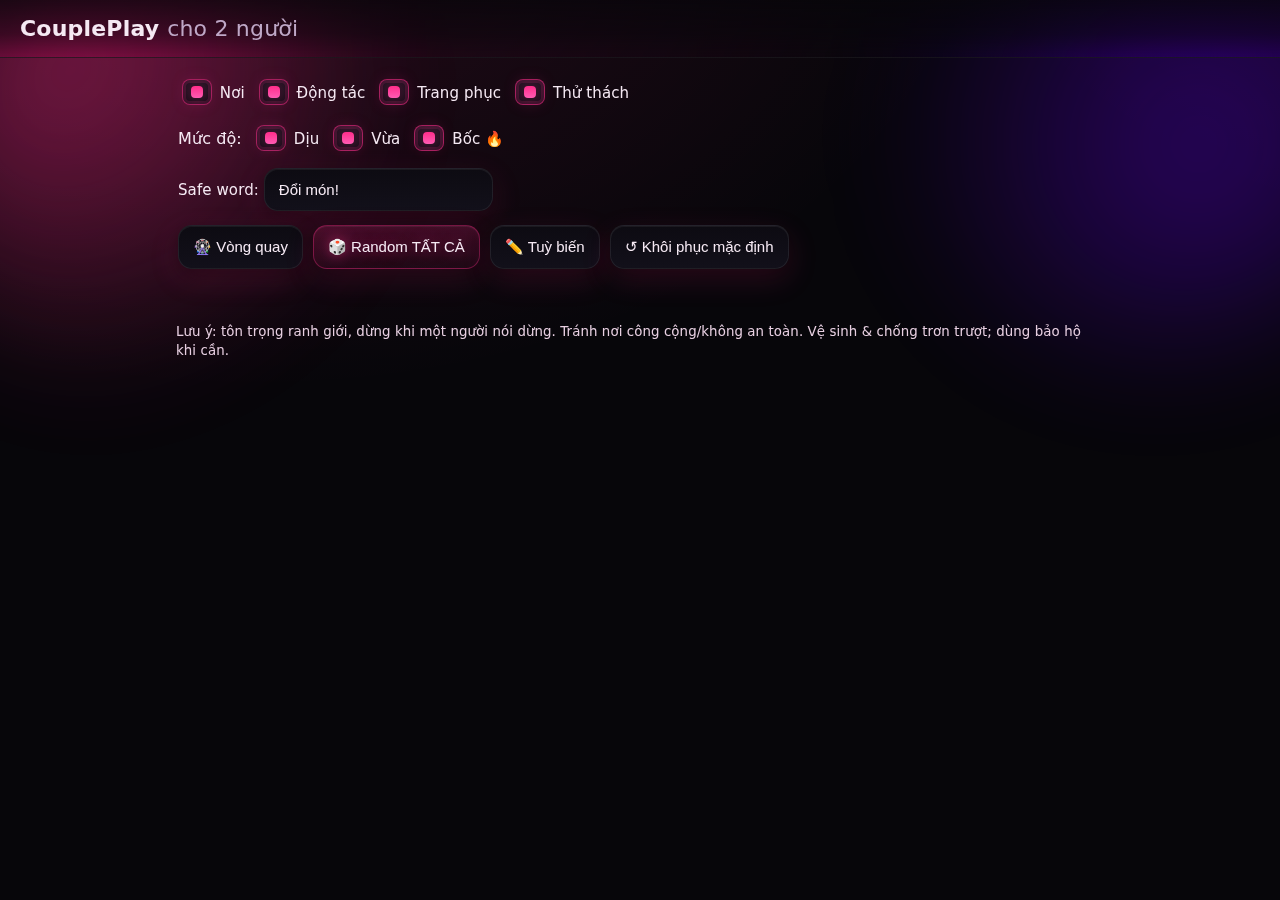
<file: index.html>
<!DOCTYPE html>
<html lang="vi">
<head>
  <meta charset="utf-8" />
  <meta name="viewport" content="width=device-width, initial-scale=1" />
  <title>CouplePlay 🎲</title>
  <meta name="theme-color" content="#111827">
  <link rel="manifest" href="manifest.json">
  <link rel="apple-touch-icon" href="icons/icon-192.png">
  <link rel="stylesheet" href="style.css">
</head>
<body>
  <div class="bg-glow" aria-hidden="true">
    <div class="glow pink"></div>
    <div class="glow purple"></div>
  </div>
  <header>
    <h1>CouplePlay <span class="muted">cho 2 người</span></h1>
    <button id="installBtn" hidden>Cài lên màn hình chính</button>
  </header>

  <main>
    <section class="controls">
      <div class="filters">
        <label><input type="checkbox" class="deckToggle" data-deck="place" checked> Nơi</label>
        <label><input type="checkbox" class="deckToggle" data-deck="position" checked> Động tác</label>
        <label><input type="checkbox" class="deckToggle" data-deck="outfit" checked> Trang phục</label>
        <label><input type="checkbox" class="deckToggle" data-deck="challenge" checked> Thử thách</label>
      </div>
      <div class="intensity">
        <span>Mức độ:</span>
        <label><input type="checkbox" class="intensityToggle" value="Dịu" checked> Dịu</label>
        <label><input type="checkbox" class="intensityToggle" value="Vừa" checked> Vừa</label>
        <label><input type="checkbox" class="intensityToggle" value="Bốc 🔥" checked> Bốc 🔥</label>
      </div>
      <div class="safe-word">
        <label>Safe word: <input id="safeWord" placeholder="Đổi món!"></label>
      </div>
      <div class="actions">
        <button id="spinBtn">🎡 Vòng quay</button>
        <button id="randomAll">🎲 Random TẤT CẢ</button>
        <button id="editBtn">✏️ Tuỳ biến</button>
        <button id="resetBtn">↺ Khôi phục mặc định</button>
      </div>
    </section>

    <section id="cards" class="cards"></section>
  
    <dialog id="spinDialog">
      <form method="dialog" id="spinForm">
        <h2>Vòng quay</h2>
        <p class="hint">Chọn bộ thẻ → Bấm "Quay" để hệ thống chọn ngẫu nhiên. Kết quả sẽ điền vào thẻ tương ứng.</p>
        <div class="row gap">
          <label>Bộ thẻ
            <select id="wheelDeck">
              <option value="place">Nơi</option>
              <option value="position">Động tác</option>
              <option value="outfit">Trang phục</option>
              <option value="challenge">Thử thách</option>
            </select>
          </label>
          <div class="legend"><span class="dot"></span> Mục khả dụng theo bộ lọc hiện tại</div>
        </div>
        <div class="wheelWrap">
          <canvas id="wheelCanvas" width="480" height="480"></canvas>
          <div class="pointer">▲</div>
        </div>
        <menu>
          <button id="spinCancel" value="cancel">Đóng</button>
          <button id="spinStart" value="default">Quay</button>
        </menu>
        <div id="spinResult" class="spinResult" hidden></div>
      </form>
    </dialog>
        </main>
        

  <dialog id="editDialog">
    <form method="dialog" id="editForm">
      <h2>Thêm mục mới</h2>
      <label>Bộ thẻ
        <select id="newDeck">
          <option value="place">Nơi</option>
          <option value="position">Động tác</option>
          <option value="outfit">Trang phục</option>
          <option value="challenge">Thử thách</option>
        </select>
      </label>
      <label>Mức độ
        <select id="newIntensity">
          <option>Dịu</option>
          <option>Vừa</option>
          <option>Bốc 🔥</option>
        </select>
      </label>
      <label>Nội dung
        <input id="newText" placeholder="Nội dung ngắn gọn" required>
      </label>
      <label id="durationWrap" style="display:none;">Thời lượng (giây)
        <input id="newDuration" type="number" min="0" step="30" placeholder="tuỳ chọn">
      </label>
      <menu>
        <button value="cancel">Huỷ</button>
        <button id="addItem" value="default">Thêm</button>
      </menu>

      <h3>Danh sách hiện có</h3>
      <div id="listContainer"></div>
    </form>
  </dialog>

  <footer>
    <small>Lưu ý: tôn trọng ranh giới, dừng khi một người nói dừng. Tránh nơi công cộng/không an toàn. Vệ sinh & chống trơn trượt; dùng bảo hộ khi cần.</small>
  </footer>

  <script src="app.js"></script>
</body>
</html>
</file>
<file: style.css>
:root{
  --bg:#07060a;
  --panel:#0d0b12;
  --panel-2:#12101a;
  --text:#f5e9f3;
  --muted:#bfa8c7;
  --pink:#ff2d8a;
  --pink-2:#ff5bb3;
  --purple:#6a00ff;
  --ring:#ff69b4;
  --shadow: 0 10px 30px rgba(255,45,138,0.15), 0 6px 16px rgba(0,0,0,.6);
}
*{box-sizing:border-box}
html,body{height:100%}
body{
  margin:0;
  font-family: ui-rounded, -apple-system, system-ui, "SF Pro Rounded", Segoe UI, Roboto, Helvetica, Arial, sans-serif;
  color:var(--text);
  background: radial-gradient(1200px 800px at 20% -10%, rgba(255,45,138,.12), transparent 60%),
              radial-gradient(1000px 700px at 120% -20%, rgba(153,0,255,.10), transparent 60%),
              var(--bg);
  letter-spacing:.1px;
}

/* Ambient glow blobs */
.bg-glow{position:fixed;inset:0;pointer-events:none;z-index:-1;filter:blur(60px);opacity:.8}
.glow{position:absolute;border-radius:9999px;mix-blend-mode:screen}
.glow.pink{width:55vmin;height:55vmin;background:radial-gradient(circle at 30% 30%, rgba(255,45,138,.55), rgba(255,45,138,.0) 70%);left:-10vmin;top:-10vmin}
.glow.purple{width:60vmin;height:60vmin;background:radial-gradient(circle at 60% 60%, rgba(106,0,255,.45), rgba(106,0,255,.0) 70%);right:-15vmin;top:-20vmin}

header{
  display:flex;justify-content:space-between;align-items:center;
  padding:16px 20px;border-bottom:1px solid rgba(255,255,255,.06);
  position:sticky;top:0;background:linear-gradient(180deg, rgba(7,6,10,.75), rgba(7,6,10,.45) 60%, rgba(7,6,10,0));
  backdrop-filter:saturate(130%) blur(6px);
}
h1{margin:0;font-size:22px;font-weight:800;letter-spacing:.2px}
h1 span.muted{color:var(--muted);font-weight:500}

main{max-width:960px;margin:0 auto;padding:18px}
.controls{display:grid;gap:14px;margin-bottom:14px}

.filters,.intensity,.safe-word,.actions{display:flex;flex-wrap:wrap;gap:10px;align-items:center}

label,input,select,button{font-size:15px}
input,select,button{
  padding:12px 14px;border-radius:14px;border:1px solid rgba(255,255,255,.08);
  background: linear-gradient(180deg, var(--panel), var(--panel-2));
  color:var(--text); outline: none;
  box-shadow: inset 0 1px 0 rgba(255,255,255,.06), var(--shadow);
}
input::placeholder{color:#c9b4d1}
button{cursor:pointer;transition:transform .08s ease, box-shadow .2s ease, border-color .2s}
button:hover{transform:translateY(-1px);box-shadow: 0 12px 34px rgba(255,45,138,.22), 0 6px 16px rgba(0,0,0,.6);border-color:rgba(255,45,138,.35)}
button:active{transform:translateY(0) scale(.98)}

#randomAll{
  border-color: rgba(255,45,138,.35);
  background: linear-gradient(180deg, rgba(255,45,138,.18), rgba(255,45,138,.08));
  text-shadow: 0 0 14px rgba(255,45,138,.55);
}

#installBtn{border-color: rgba(255,45,138,.45)}

.cards{
  display:grid;grid-template-columns:repeat(auto-fit, minmax(260px,1fr));gap:14px
}
.card{
  background: linear-gradient(180deg, rgba(255,255,255,.04), rgba(255,255,255,.02));
  border:1px solid rgba(255,255,255,.08);
  border-radius:20px;padding:16px 16px 18px;
  box-shadow: var(--shadow);
  backdrop-filter: blur(4px) saturate(130%);
  position:relative;overflow:hidden;
}
.card:before{
  content:"";position:absolute;inset:-1px;
  border-radius:20px;
  background: radial-gradient(400px 300px at 10% -10%, rgba(255,45,138,.28), transparent 60%),
              radial-gradient(420px 300px at 110% -10%, rgba(106,0,255,.22), transparent 60%);
  filter: blur(20px); opacity:.35; z-index:-1;
}
.card h3{margin:0 0 4px 0;font-size:15px;color:#f0cfe1;font-weight:700;letter-spacing:.3px}
.card p{margin:2px 0 0 0;font-size:19px;line-height:1.35}
.card .row{display:flex;gap:10px;align-items:center;justify-content:space-between}

.badge{
  font-size:12px; border:1px solid rgba(255,255,255,.12);
  border-radius:999px; padding:5px 9px; color:#ffd3ea;
  background:linear-gradient(180deg, rgba(255,45,138,.22), rgba(106,0,255,.16));
  box-shadow: inset 0 1px 0 rgba(255,255,255,.08), 0 0 0 2px rgba(255,45,138,.1);
}

.timer{font-variant-numeric:tabular-nums; font-weight:700; letter-spacing:.5px}

dialog{
  max-width:960px;width:95%;border:1px solid rgba(255,255,255,.12);border-radius:16px;
  color:var(--text);
  background: linear-gradient(180deg, rgba(13,11,18,.9), rgba(13,11,18,.75));
  box-shadow: var(--shadow);
  backdrop-filter: blur(8px) saturate(140%);
}
dialog::backdrop{background:rgba(3,2,5,.7)}

#listContainer{max-height:320px;overflow:auto;border:1px solid rgba(255,255,255,.08);border-radius:12px;padding:8px}
.itemRow{display:grid;grid-template-columns:95px 95px 1fr 90px;gap:8px;align-items:center;margin-bottom:8px}

footer{max-width:960px;margin:20px auto;padding:0 16px 28px;color:#e7cfe1}

input[type="checkbox"]{
  appearance:none;width:22px;height:22px;display:inline-grid;place-content:center;
  border-radius:8px;background:linear-gradient(180deg, #15121c, #0e0c14);
}
input[type="checkbox"]:checked{border-color:rgba(255,45,138,.6);box-shadow:0 0 0 3px rgba(255,45,138,.15) inset}
input[type="checkbox"]:checked::after{
  content:"";width:12px;height:12px;border-radius:4px;background:linear-gradient(180deg, var(--pink), var(--pink-2));
  box-shadow: 0 0 18px rgba(255,45,138,.75);
}

.swapBtn{
  border-color:rgba(255,255,255,.12);
  background:linear-gradient(180deg, rgba(255,255,255,.06), rgba(255,255,255,.03));
}
.swapBtn:hover{border-color:rgba(255,45,138,.4)}

.safe-word input{min-width:220px}


/* ===== Spin animations ===== */
@keyframes spin360 { from { transform: rotate(0turn); } to { transform: rotate(1turn); } }
@keyframes flipY { 0%{ transform: rotateY(0deg);} 50%{ transform: rotateY(90deg);} 100%{ transform: rotateY(0deg);} }

#randomAll.spinning { position:relative; }
#randomAll.spinning::before{
  content:"🎲"; position:absolute; left:12px; top:50%; transform:translateY(-50%);
  animation: spin360 .7s ease-in-out both;
  filter: drop-shadow(0 0 8px rgba(255,45,138,.6));
}
.card.spin { animation: flipY .45s ease; transform-style: preserve-3d; }


/* ===== Spin Wheel styles ===== */
.wheelWrap{ position:relative; display:grid; place-items:center; margin:8px auto 12px; width:min(90vw,520px); }
#wheelCanvas{ width:100%; height:auto; border-radius:50%; border:1px solid rgba(255,255,255,.12); box-shadow: 0 10px 40px rgba(255,45,138,.25), inset 0 1px 0 rgba(255,255,255,.08); background: radial-gradient(circle at 50% 45%, rgba(255,45,138,.1), rgba(106,0,255,.08), rgba(0,0,0,.25)); }
.pointer{ position:absolute; top:-6px; transform:translateY(-100%); font-size:22px; text-shadow: 0 0 10px rgba(255,45,138,.8); color:#ffd3ea; }
.legend{ display:flex; align-items:center; gap:8px; color:#e7cfe1; opacity:.9 }
.legend .dot{ width:10px; height:10px; border-radius:50%; background: linear-gradient(180deg, #ff2d8a, #ff5bb3); box-shadow: 0 0 10px rgba(255,45,138,.8); display:inline-block }
.row.gap{ display:flex; gap:12px; align-items:center; justify-content:space-between; flex-wrap:wrap }
.spinResult{ margin-top:8px; font-size:16px; color:#ffd3ea; padding:10px 12px; border-radius:12px; border:1px solid rgba(255,255,255,.12); background:linear-gradient(180deg, rgba(255,45,138,.18), rgba(106,0,255,.12)); box-shadow: inset 0 1px 0 rgba(255,255,255,.08); }
/* ---- dialog close button ---- */
.dialog-close{
  position:absolute; top:10px; right:10px;
  border:1px solid rgba(255,255,255,.18);
  background:linear-gradient(180deg, rgba(255,255,255,.06), rgba(255,255,255,.03));
  border-radius:10px; width:36px; height:36px; line-height:36px; text-align:center;
  cursor:pointer; font-size:16px; color:#fff; 
  box-shadow: 0 6px 18px rgba(0,0,0,.35);
}
.dialog-close:hover{
  border-color:rgba(255,45,138,.4);
  box-shadow: 0 10px 28px rgba(255,45,138,.25), 0 6px 16px rgba(0,0,0,.6);
}
</file>
